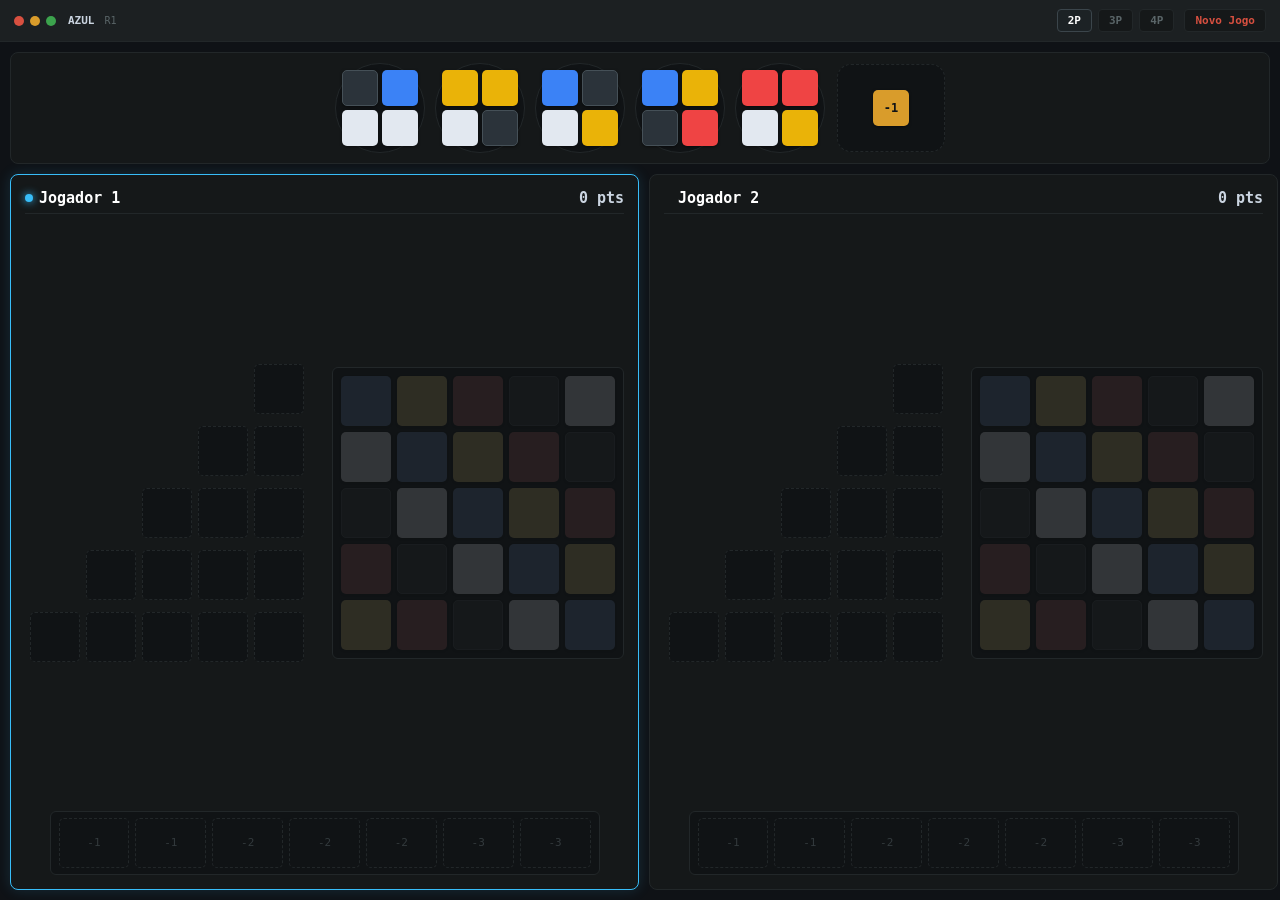
<file: azul_board_game.html>
<!DOCTYPE html>
<html lang="pt-BR">
<head>
  <meta charset="UTF-8">
  <meta name="viewport" content="width=device-width, initial-scale=1.0, maximum-scale=1.0, user-scalable=no">
  <title>Azul - Minimalist</title>
  <style>
    :root {
      --bg-canvas: #0f1216;
      --bg-card: #151819;
      --bg-header: #1c2022;
      --border-subtle: #222729;
      --border-focus: #3b454b;
      --text-pri: #8d9a9e;
      --text-mid: #5a6568;
      --text-muted: #333a3d;
      --accent-active: #38bdf8;
      --accent-red: #d85040;
      --accent-yellow: #d99c2b;
      --accent-green: #3ca34d;
      
      /* Tiles */
      --tile-blue: #3b82f6;
      --tile-yellow: #eab308;
      --tile-red: #ef4444;
      --tile-black: #2b333a;
      --tile-white: #e2e8f0;
      --tile-starter: #d99c2b;

      /* Dynamic tile sizing */
      --tile-size: clamp(24px, 3.8vw, 44px);
      --tile-size-factory: clamp(22px, 3.2vw, 36px);
      --gap-board: clamp(3px, 0.6vw, 6px);
      --radius-tile: 5px;
    }

    * {
      box-sizing: border-box;
      margin: 0;
      padding: 0;
      user-select: none;
      -webkit-tap-highlight-color: transparent;
    }

    body {
      background-color: var(--bg-canvas);
      color: var(--text-pri);
      font-family: -apple-system, BlinkMacSystemFont, "Segoe UI", Roboto, monospace;
      font-size: clamp(11px, 1.2vw, 13px);
      line-height: 1.2;
      min-height: 100vh;
      display: flex;
      flex-direction: column;
      overflow-x: hidden;
    }

    /* Top minimalist header */
    header {
      background-color: var(--bg-header);
      border-bottom: 1px solid var(--border-subtle);
      padding: 6px 14px;
      display: flex;
      align-items: center;
      justify-content: space-between;
      height: 42px;
      flex-shrink: 0;
    }

    .mac-dots {
      display: flex;
      gap: 6px;
      align-items: center;
    }
    .mac-dot {
      width: 10px;
      height: 10px;
      border-radius: 50%;
    }
    .mac-dot.red { background-color: var(--accent-red); }
    .mac-dot.yellow { background-color: var(--accent-yellow); }
    .mac-dot.green { background-color: var(--accent-green); }

    .header-ctrls {
      display: flex;
      align-items: center;
      gap: 6px;
    }

    .btn-toggle {
      background: var(--bg-card);
      border: 1px solid var(--border-subtle);
      color: var(--text-mid);
      padding: 4px 10px;
      border-radius: 4px;
      font-size: 11px;
      font-weight: 600;
      cursor: pointer;
      font-family: inherit;
      transition: all 0.15s ease;
    }
    .btn-toggle:hover, .btn-toggle.active {
      color: #fff;
      border-color: var(--border-focus);
      background: #1c2225;
    }

    /* Main Container */
    main {
      flex: 1;
      display: flex;
      flex-direction: column;
      padding: 10px;
      gap: 10px;
      width: 100%;
      max-width: 1600px;
      margin: 0 auto;
    }

    /* Central Drafting Area */
    #draftingArea {
      background: var(--bg-card);
      border: 1px solid var(--border-subtle);
      border-radius: 8px;
      padding: 10px 14px;
      display: flex;
      flex-wrap: wrap;
      align-items: center;
      justify-content: center;
      gap: 12px;
      position: relative;
      flex-shrink: 0;
    }

    .factories-wrap {
      display: flex;
      flex-wrap: wrap;
      gap: 10px;
      justify-content: center;
      align-items: center;
    }

    .factory-disc {
      border-radius: 50%;
      background: #101315;
      border: 1px solid var(--border-subtle);
      display: grid;
      grid-template-columns: repeat(2, var(--tile-size-factory));
      grid-gap: 4px;
      align-items: center;
      justify-content: center;
      padding: 6px;
    }

    .center-table-disc {
      min-width: calc(var(--tile-size-factory) * 3);
      max-width: 500px;
      min-height: calc(var(--tile-size-factory) * 2 + 16px);
      background: #101315;
      border: 1px dashed var(--border-subtle);
      border-radius: 14px;
      display: flex;
      flex-wrap: wrap;
      gap: 4px;
      align-items: center;
      justify-content: center;
      padding: 6px 12px;
    }

    /* Tiles */
    .tile {
      width: var(--tile-size);
      height: var(--tile-size);
      border-radius: var(--radius-tile);
      cursor: pointer;
      display: flex;
      align-items: center;
      justify-content: center;
      font-size: clamp(9px, 1.1vw, 12px);
      font-weight: 700;
      transition: transform 0.1s ease, box-shadow 0.15s ease, outline 0.15s;
      box-shadow: 0 1px 3px rgba(0,0,0,0.5);
      flex-shrink: 0;
    }
    .tile:active { transform: scale(0.92); }

    .tile-factory {
      width: var(--tile-size-factory);
      height: var(--tile-size-factory);
    }

    .tile.blue { background-color: var(--tile-blue); }
    .tile.yellow { background-color: var(--tile-yellow); }
    .tile.red { background-color: var(--tile-red); }
    .tile.black {
      background-color: var(--tile-black);
      border: 1px solid #455057;
    }
    .tile.white {
      background-color: var(--tile-white);
      color: #0f1216;
    }
    .tile.starter {
      background-color: var(--tile-starter);
      color: #0f1216;
      font-weight: 800;
    }

    .tile.selected {
      outline: 2px solid #fff;
      transform: translateY(-3px) scale(1.05);
      box-shadow: 0 0 10px rgba(255,255,255,0.4);
      z-index: 10;
    }

    /* Selected preview banner */
    #selectionPrompt {
      position: absolute;
      bottom: -8px;
      left: 50%;
      transform: translateX(-50%);
      background: #1e2428;
      border: 1px solid #3b454b;
      border-radius: 12px;
      padding: 2px 10px;
      font-size: 11px;
      color: #e2e8f0;
      white-space: nowrap;
      display: none;
      z-index: 20;
      box-shadow: 0 4px 10px rgba(0,0,0,0.5);
    }

    /* Player Boards Grid */
    #boardsGrid {
      flex: 1;
      display: grid;
      gap: 10px;
      width: 100%;
      align-content: stretch;
    }

    /* Responsive grid variants */
    .grid-2p {
      grid-template-columns: repeat(2, 1fr);
      --tile-size: clamp(26px, 4.2vw, 50px);
    }
    .grid-3p {
      grid-template-columns: repeat(3, 1fr);
      --tile-size: clamp(22px, 3.2vw, 42px);
    }
    .grid-4p {
      grid-template-columns: repeat(2, 1fr);
      --tile-size: clamp(22px, 2.8vw, 38px);
    }

    @media (max-width: 900px) {
      .grid-3p { grid-template-columns: 1fr; }
      .grid-4p { grid-template-columns: 1fr; }
      .grid-2p { grid-template-columns: 1fr; }
      :root {
        --tile-size: clamp(22px, 6vw, 36px);
      }
    }

    /* Player Board Card */
    .player-card {
      background: var(--bg-card);
      border: 1px solid var(--border-subtle);
      border-radius: 8px;
      padding: clamp(8px, 1.2vw, 14px);
      display: flex;
      flex-direction: column;
      justify-content: space-between;
      gap: clamp(8px, 1.2vw, 14px);
      transition: border-color 0.2s, box-shadow 0.2s;
    }

    .player-card.active-turn {
      border-color: var(--accent-active);
      box-shadow: 0 0 14px rgba(56, 189, 248, 0.16);
    }

    .card-top {
      display: flex;
      justify-content: space-between;
      align-items: center;
      padding-bottom: 6px;
      border-bottom: 1px solid var(--border-subtle);
    }

    .player-label {
      font-weight: 700;
      color: #fff;
      display: flex;
      align-items: center;
      gap: 6px;
      font-size: clamp(12px, 1.3vw, 15px);
    }
    .player-label .turn-indicator {
      width: 8px;
      height: 8px;
      border-radius: 50%;
      background: var(--accent-active);
      display: inline-block;
      visibility: hidden;
      box-shadow: 0 0 8px var(--accent-active);
    }
    .player-card.active-turn .turn-indicator {
      visibility: visible;
    }

    .player-pts {
      font-weight: 700;
      color: #cbd5e1;
      font-size: clamp(12px, 1.3vw, 15px);
    }

    /* Main Board Body: Patterns & Wall */
    .board-body {
      flex: 1;
      display: flex;
      gap: clamp(8px, 1.8vw, 24px);
      align-items: center;
      justify-content: center;
      padding: 4px 0;
    }

    /* Pattern Lines (Left) */
    .pattern-lines {
      display: flex;
      flex-direction: column;
      gap: var(--gap-board);
      align-items: flex-end;
    }

    .pattern-row {
      display: flex;
      gap: var(--gap-board);
      padding: 2px 4px;
      border-radius: 4px;
      border: 1px solid transparent;
      cursor: default;
      transition: all 0.15s ease;
    }

    .pattern-row.targetable {
      border-color: rgba(56, 189, 248, 0.5);
      background: rgba(56, 189, 248, 0.1);
      cursor: pointer;
    }
    .pattern-row.targetable:hover {
      background: rgba(56, 189, 248, 0.22);
      transform: translateX(-2px);
    }

    .slot-empty {
      width: var(--tile-size);
      height: var(--tile-size);
      border-radius: var(--radius-tile);
      border: 1px dashed var(--border-subtle);
      background: #101315;
    }

    /* Mosaic Wall (5x5) */
    .wall-grid {
      display: grid;
      grid-template-columns: repeat(5, var(--tile-size));
      gap: var(--gap-board);
      padding: clamp(4px, 0.8vw, 8px);
      background: #101315;
      border-radius: 6px;
      border: 1px solid var(--border-subtle);
    }

    .wall-cell {
      width: var(--tile-size);
      height: var(--tile-size);
      border-radius: var(--radius-tile);
      opacity: 0.16;
      filter: grayscale(60%);
      transition: opacity 0.2s, filter 0.2s;
    }

    .wall-cell.filled {
      opacity: 1;
      filter: none;
      box-shadow: inset 0 1px 0 rgba(255,255,255,0.3);
    }

    /* Floor Line */
    .floor-line {
      display: flex;
      gap: clamp(3px, 0.5vw, 6px);
      align-items: center;
      background: #101315;
      padding: 6px 8px;
      border-radius: 6px;
      border: 1px solid var(--border-subtle);
      width: 100%;
      max-width: calc(var(--tile-size) * 11);
      margin: 0 auto;
    }

    .floor-line.targetable {
      border-color: rgba(239, 68, 68, 0.5);
      background: rgba(239, 68, 68, 0.1);
      cursor: pointer;
    }
    .floor-line.targetable:hover {
      background: rgba(239, 68, 68, 0.2);
    }

    .floor-slot {
      flex: 1;
      height: var(--tile-size);
      border-radius: var(--radius-tile);
      border: 1px dashed var(--border-subtle);
      display: flex;
      align-items: center;
      justify-content: center;
      font-size: clamp(9px, 1vw, 11px);
      color: var(--text-muted);
      position: relative;
    }

    .floor-slot.occupied {
      border-style: solid;
      border-color: transparent;
    }

    /* End game modal */
    #endModal {
      display: none;
      position: fixed;
      inset: 0;
      background: rgba(0,0,0,0.85);
      align-items: center;
      justify-content: center;
      z-index: 100;
    }
    .modal-box {
      background: var(--bg-card);
      border: 1px solid var(--border-subtle);
      padding: 22px;
      border-radius: 10px;
      width: 320px;
      text-align: center;
      box-shadow: 0 10px 30px rgba(0,0,0,0.8);
    }
    .modal-box h2 {
      font-size: 16px;
      color: #fff;
      margin-bottom: 10px;
    }
    .modal-box p {
      font-size: 12px;
      color: var(--text-pri);
      margin-bottom: 16px;
      white-space: pre-line;
      line-height: 1.6;
    }
  </style>
</head>
<body>

  <header>
    <div class="mac-dots">
      <div class="mac-dot red"></div>
      <div class="mac-dot yellow"></div>
      <div class="mac-dot green"></div>
      <span style="font-weight:700; color: #cbd5e1; font-size:11px; margin-left: 6px;">AZUL</span>
      <span id="roundIndicator" style="color: var(--text-mid); font-size: 10px; margin-left: 4px;">R1</span>
    </div>

    <div class="header-ctrls">
      <button class="btn-toggle active" id="btn2p" onclick="changePlayerCount(2)">2P</button>
      <button class="btn-toggle" id="btn3p" onclick="changePlayerCount(3)">3P</button>
      <button class="btn-toggle" id="btn4p" onclick="changePlayerCount(4)">4P</button>
      <button class="btn-toggle" onclick="initGame()" style="margin-left: 4px; color: var(--accent-red);">Novo Jogo</button>
    </div>
  </header>

  <main>
    <!-- Factories & Center -->
    <section id="draftingArea">
      <div class="factories-wrap" id="factoriesWrap"></div>
      <div class="center-table-disc" id="centerDisc"></div>
      <div id="selectionPrompt"></div>
    </section>

    <!-- Simultaneous Player Boards -->
    <section id="boardsGrid" class="grid-2p"></section>
  </main>

  <div id="endModal">
    <div class="modal-box">
      <h2>Fim de Jogo</h2>
      <p id="winnerDesc"></p>
      <button class="btn-toggle active" style="width: 100%; padding: 8px;" onclick="closeModalAndRestart()">Jogar Novamente</button>
    </div>
  </div>

  <script>
    const COLORS = ['blue', 'yellow', 'red', 'black', 'white'];
    
    // Official wall layout
    const WALL_LAYOUT = [
      ['blue', 'yellow', 'red', 'black', 'white'],
      ['white', 'blue', 'yellow', 'red', 'black'],
      ['black', 'white', 'blue', 'yellow', 'red'],
      ['red', 'black', 'white', 'blue', 'yellow'],
      ['yellow', 'red', 'black', 'white', 'blue']
    ];

    const FLOOR_PENALTIES = [-1, -1, -2, -2, -2, -3, -3];

    let playerCount = 2;
    let players = [];
    let factories = [];
    let center = [];
    let bag = [];
    let discard = [];
    let turn = 0;
    let round = 1;
    let nextStartPlayer = 0;
    let starterTileInCenter = true;

    // Selection state
    let selected = null; // { source: 'f'|'c', fIdx: number, color: string, count: number }

    function createBag() {
      const b = [];
      COLORS.forEach(c => {
        for (let i = 0; i < 20; i++) b.push(c);
      });
      return shuffle(b);
    }

    function shuffle(arr) {
      for (let i = arr.length - 1; i > 0; i--) {
        const j = Math.floor(Math.random() * (i + 1));
        [arr[i], arr[j]] = [arr[j], arr[i]];
      }
      return arr;
    }

    function drawTiles(n) {
      const drawn = [];
      for (let i = 0; i < n; i++) {
        if (bag.length === 0) {
          if (discard.length === 0) break;
          bag = shuffle([...discard]);
          discard = [];
        }
        drawn.push(bag.pop());
      }
      return drawn;
    }

    function changePlayerCount(n) {
      playerCount = n;
      document.querySelectorAll('.btn-toggle').forEach(b => {
        if (b.id === `btn${n}p`) b.classList.add('active');
        else if (b.id.startsWith('btn')) b.classList.remove('active');
      });
      initGame();
    }

    function initGame() {
      bag = createBag();
      discard = [];
      round = 1;
      turn = 0;
      nextStartPlayer = 0;
      selected = null;

      players = [];
      for (let i = 0; i < playerCount; i++) {
        players.push({
          id: i,
          score: 0,
          pattern: [
            { size: 1, count: 0, color: null },
            { size: 2, count: 0, color: null },
            { size: 3, count: 0, color: null },
            { size: 4, count: 0, color: null },
            { size: 5, count: 0, color: null }
          ],
          wall: Array(5).fill(null).map(() => Array(5).fill(false)),
          floor: []
        });
      }

      startRound();
      renderAll();
    }

    function getFactoryCount() {
      return playerCount === 2 ? 5 : (playerCount === 3 ? 7 : 9);
    }

    function startRound() {
      const fCount = getFactoryCount();
      factories = [];
      for (let f = 0; f < fCount; f++) {
        factories.push(drawTiles(4));
      }
      center = [];
      starterTileInCenter = true;
      turn = nextStartPlayer;
      selected = null;
    }

    // Tile Selection Logic
    function pickFromFactory(fIdx, color) {
      if (!factories[fIdx] || !factories[fIdx].includes(color)) return;
      const count = factories[fIdx].filter(c => c === color).length;
      selected = { source: 'f', fIdx, color, count };
      renderAll();
    }

    function pickFromCenter(color) {
      const count = center.filter(c => c === color).length;
      if (count === 0) return;
      selected = { source: 'c', color, count };
      renderAll();
    }

    function placeTilesOnRow(rIdx) {
      if (!selected) return;
      const p = players[turn];
      const row = p.pattern[rIdx];

      // Validate: cannot mix colors; cannot place color already on wall
      if (row.count > 0 && row.color !== selected.color) return;
      const wallCol = WALL_LAYOUT[rIdx].indexOf(selected.color);
      if (p.wall[rIdx][wallCol]) return;

      commitDraft();

      row.color = selected.color;
      const space = row.size - row.count;
      const toRow = Math.min(space, selected.count);
      const overflow = selected.count - toRow;

      row.count += toRow;
      for (let i = 0; i < overflow; i++) {
        dropToFloor(p, selected.color);
      }

      finishTurn();
    }

    function placeTilesOnFloor() {
      if (!selected) return;
      const p = players[turn];
      commitDraft();
      for (let i = 0; i < selected.count; i++) {
        dropToFloor(p, selected.color);
      }
      finishTurn();
    }

    function dropToFloor(p, color) {
      if (p.floor.length < 7) {
        p.floor.push(color);
      } else {
        discard.push(color);
      }
    }

    function commitDraft() {
      const p = players[turn];
      if (selected.source === 'f') {
        const remaining = factories[selected.fIdx].filter(c => c !== selected.color);
        center.push(...remaining);
        factories[selected.fIdx] = [];
      } else if (selected.source === 'c') {
        if (starterTileInCenter) {
          starterTileInCenter = false;
          nextStartPlayer = turn;
          dropToFloor(p, 'starter');
        }
        center = center.filter(c => c !== selected.color);
      }
    }

    function finishTurn() {
      selected = null;
      // Check if all factories and center are empty
      const emptyFactories = factories.every(f => f.length === 0);
      const emptyCenter = center.length === 0;

      if (emptyFactories && emptyCenter) {
        scoreRound();
      } else {
        turn = (turn + 1) % playerCount;
      }
      renderAll();
    }

    // Scoring & Tiling
    function scoreRound() {
      let gameEnds = false;

      players.forEach(p => {
        // Tiling completed pattern rows
        for (let r = 0; r < 5; r++) {
          const row = p.pattern[r];
          if (row.count === row.size) {
            const color = row.color;
            const c = WALL_LAYOUT[r].indexOf(color);
            p.wall[r][c] = true;

            // Score tile
            p.score += calculateTileScore(p.wall, r, c);

            // 1 goes to wall, others to discard
            for (let i = 0; i < row.size - 1; i++) discard.push(color);
            row.count = 0;
            row.color = null;

            // Check if this horizontal row is full
            if (p.wall[r].every(v => v === true)) {
              gameEnds = true;
            }
          }
        }

        // Subtract floor penalties
        let pen = 0;
        p.floor.forEach((item, idx) => {
          if (idx < FLOOR_PENALTIES.length) pen += FLOOR_PENALTIES[idx];
          if (item !== 'starter') discard.push(item);
        });
        p.score = Math.max(0, p.score + pen);
        p.floor = [];
      });

      if (gameEnds) {
        endGame();
      } else {
        round++;
        startRound();
      }
    }

    function calculateTileScore(wall, r, c) {
      let hCount = 0;
      for (let i = c - 1; i >= 0 && wall[r][i]; i--) hCount++;
      for (let i = c + 1; i < 5 && wall[r][i]; i++) hCount++;

      let vCount = 0;
      for (let i = r - 1; i >= 0 && wall[i][c]; i--) vCount++;
      for (let i = r + 1; i < 5 && wall[i][c]; i++) vCount++;

      if (hCount > 0 && vCount > 0) return (hCount + 1) + (vCount + 1);
      if (hCount > 0) return hCount + 1;
      if (vCount > 0) return vCount + 1;
      return 1;
    }

    function endGame() {
      // Calculate end-game bonuses
      players.forEach(p => {
        let bRow = 0, bCol = 0, bSet = 0;

        for (let r = 0; r < 5; r++) {
          if (p.wall[r].every(v => v)) bRow += 2;
        }

        for (let c = 0; c < 5; c++) {
          let full = true;
          for (let r = 0; r < 5; r++) {
            if (!p.wall[r][c]) { full = false; break; }
          }
          if (full) bCol += 7;
        }

        COLORS.forEach(clr => {
          let full = true;
          for (let r = 0; r < 5; r++) {
            const c = WALL_LAYOUT[r].indexOf(clr);
            if (!p.wall[r][c]) { full = false; break; }
          }
          if (full) bSet += 10;
        });

        p.finalBonus = bRow + bCol + bSet;
        p.score += p.finalBonus;
      });

      const sorted = [...players].sort((a,b) => b.score - a.score);
      const modal = document.getElementById('endModal');
      const desc = document.getElementById('winnerDesc');
      desc.textContent = sorted.map((p, idx) => 
        `${idx === 0 ? '🏆' : '  '} Jogador ${p.id + 1}: ${p.score} pts (+${p.finalBonus} bônus)`
      ).join('\n');
      modal.style.display = 'flex';
    }

    function closeModalAndRestart() {
      document.getElementById('endModal').style.display = 'none';
      initGame();
    }

    // UI RENDER
    function renderAll() {
      document.getElementById('roundIndicator').textContent = `R${round}`;

      // Set Grid Layout
      const boardsGrid = document.getElementById('boardsGrid');
      boardsGrid.className = `grid-${playerCount}p`;

      renderDraftingArea();
      renderBoards();
    }

    function renderDraftingArea() {
      const fWrap = document.getElementById('factoriesWrap');
      fWrap.innerHTML = '';

      factories.forEach((factory, fIdx) => {
        const disc = document.createElement('div');
        disc.className = 'factory-disc';

        factory.forEach(color => {
          const t = document.createElement('div');
          const isSel = selected && selected.source === 'f' && selected.fIdx === fIdx && selected.color === color;
          t.className = `tile tile-factory ${color} ${isSel ? 'selected' : ''}`;
          t.onclick = (e) => {
            e.stopPropagation();
            pickFromFactory(fIdx, color);
          };
          disc.appendChild(t);
        });

        fWrap.appendChild(disc);
      });

      // Center
      const cDisc = document.getElementById('centerDisc');
      cDisc.innerHTML = '';

      if (starterTileInCenter) {
        const st = document.createElement('div');
        st.className = 'tile tile-factory starter';
        st.textContent = '-1';
        cDisc.appendChild(st);
      }

      center.forEach(color => {
        const t = document.createElement('div');
        const isSel = selected && selected.source === 'c' && selected.color === color;
        t.className = `tile tile-factory ${color} ${isSel ? 'selected' : ''}`;
        t.onclick = (e) => {
          e.stopPropagation();
          pickFromCenter(color);
        };
        cDisc.appendChild(t);
      });

      // Selection banner
      const prompt = document.getElementById('selectionPrompt');
      if (selected) {
        prompt.style.display = 'block';
        prompt.textContent = `P${turn + 1}: ${selected.count}x ${selected.color.toUpperCase()}`;
      } else {
        prompt.style.display = 'none';
      }
    }

    function renderBoards() {
      const container = document.getElementById('boardsGrid');
      container.innerHTML = '';

      players.forEach(p => {
        const isCurrentTurn = (p.id === turn);
        const card = document.createElement('div');
        card.className = `player-card ${isCurrentTurn ? 'active-turn' : ''}`;

        // Top info
        const top = document.createElement('div');
        top.className = 'card-top';
        top.innerHTML = `
          <div class="player-label">
            <span class="turn-indicator"></span>
            <span>Jogador ${p.id + 1}</span>
          </div>
          <span class="player-pts">${p.score} pts</span>
        `;
        card.appendChild(top);

        // Body: Pattern Rows + Wall
        const body = document.createElement('div');
        body.className = 'board-body';

        // Pattern rows (left)
        const patWrap = document.createElement('div');
        patWrap.className = 'pattern-lines';

        for (let r = 0; r < 5; r++) {
          const row = p.pattern[r];
          const rowDiv = document.createElement('div');
          
          let canTarget = false;
          if (selected && isCurrentTurn) {
            const wallCol = WALL_LAYOUT[r].indexOf(selected.color);
            const wallOccupied = p.wall[r][wallCol];
            const colorMatch = (row.count === 0 || row.color === selected.color);
            const hasSpace = row.count < row.size;
            canTarget = !wallOccupied && colorMatch && hasSpace;
          }

          rowDiv.className = `pattern-row ${canTarget ? 'targetable' : ''}`;
          if (canTarget) {
            rowDiv.onclick = () => placeTilesOnRow(r);
          }

          // Slots: right-aligned
          for (let s = 0; s < row.size; s++) {
            const isFilled = s >= (row.size - row.count);
            if (isFilled && row.color) {
              const t = document.createElement('div');
              t.className = `tile ${row.color}`;
              rowDiv.appendChild(t);
            } else {
              const empty = document.createElement('div');
              empty.className = 'slot-empty';
              rowDiv.appendChild(empty);
            }
          }
          patWrap.appendChild(rowDiv);
        }
        body.appendChild(patWrap);

        // Mosaic Wall (right)
        const wallGrid = document.createElement('div');
        wallGrid.className = 'wall-grid';
        for (let r = 0; r < 5; r++) {
          for (let c = 0; c < 5; c++) {
            const color = WALL_LAYOUT[r][c];
            const filled = p.wall[r][c];
            const cell = document.createElement('div');
            cell.className = `wall-cell tile ${color} ${filled ? 'filled' : ''}`;
            wallGrid.appendChild(cell);
          }
        }
        body.appendChild(wallGrid);

        card.appendChild(body);

        // Floor line
        const floor = document.createElement('div');
        const canFloor = selected && isCurrentTurn;
        floor.className = `floor-line ${canFloor ? 'targetable' : ''}`;
        if (canFloor) {
          floor.onclick = () => placeTilesOnFloor();
        }

        for (let i = 0; i < 7; i++) {
          const slot = document.createElement('div');
          const item = p.floor[i];
          if (item) {
            slot.className = `floor-slot occupied tile ${item === 'starter' ? 'starter' : item}`;
            slot.textContent = item === 'starter' ? '-1' : '';
          } else {
            slot.className = 'floor-slot';
            slot.textContent = FLOOR_PENALTIES[i];
          }
          floor.appendChild(slot);
        }
        card.appendChild(floor);

        container.appendChild(card);
      });
    }

    // Startup
    window.onload = () => {
      initGame();
    };
  </script>
</body>
</html>
</file>
